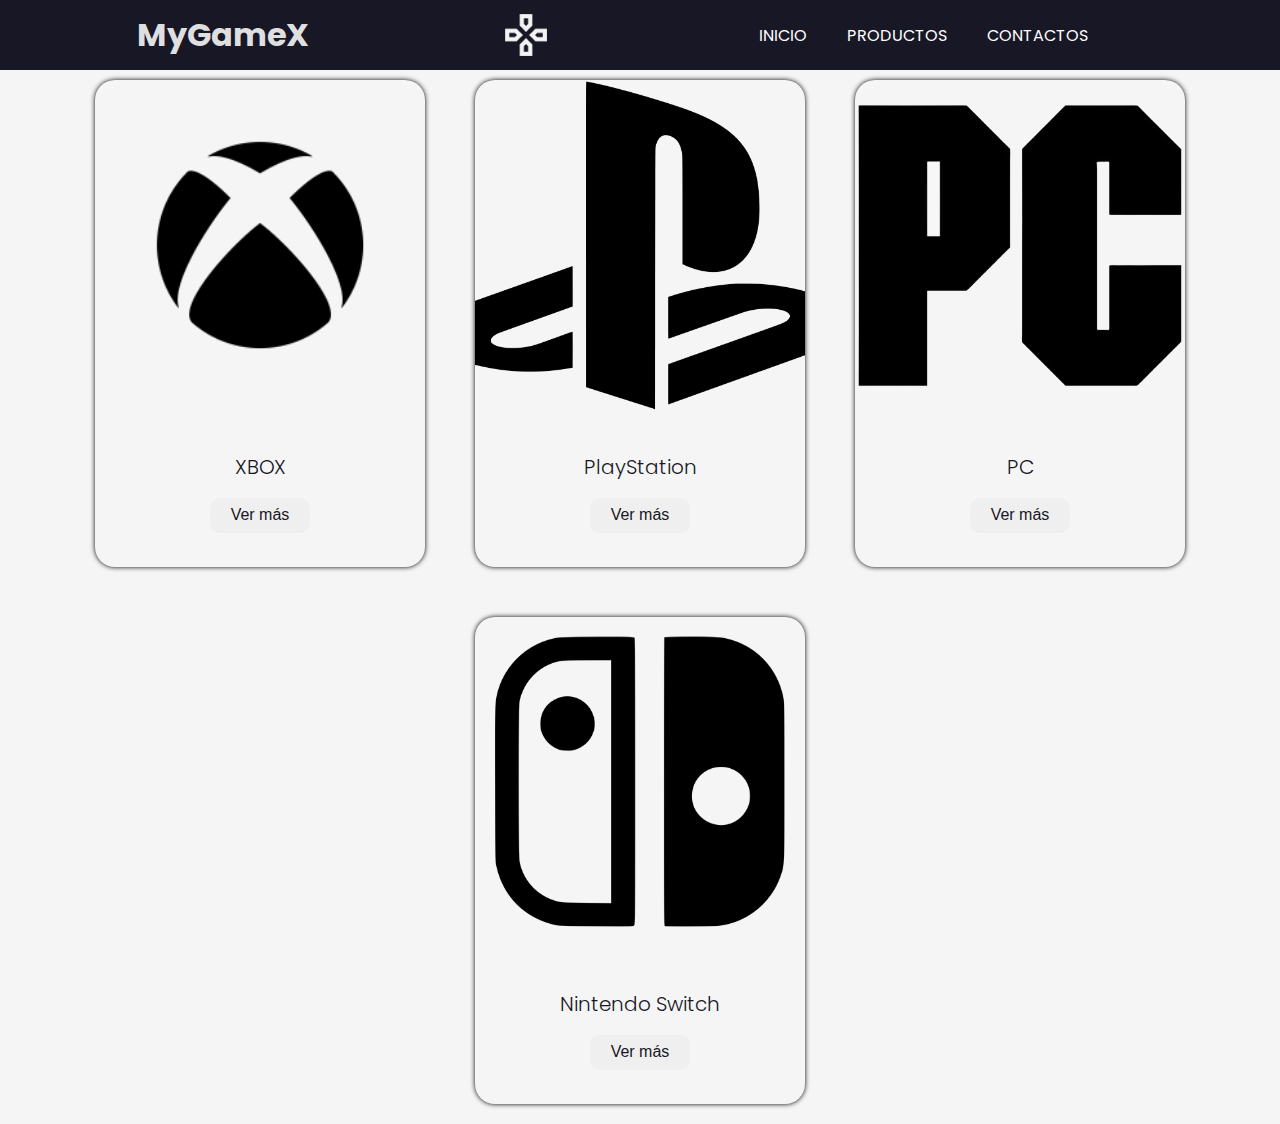
<file: src/FISICA/index.html>
<!DOCTYPE html>
<html lang="en">
<head>
    <meta charset="UTF-8">
    <meta http-equiv="X-UA-Compatible" content="ie=edge">
    <meta name="viewport" content="width=device-width, initial-scale=1.0">
    <title>MyGameX</title>
    <link rel="stylesheet" href="index.css">
    <link rel="icon" href="/src/FISICA/imagenes/ICONO.png">
</head>
<body>
    <header id = "Encabezado">
        <h1>MyGameX</h1>
        <img class = "mando" src="/src/FISICA/imagenes/MANDO.png" >
        <nav class="nav-bar">
            <ul>
                <li><a href="#" class="nav">INICIO</a></li>
                <li><a href="#" class="nav">PRODUCTOS</a></li>
                <li><a href="#" class="nav">CONTACTOS</a></li>
            </ul>
        </nav>
    </header>

    <div class="contenedor" id="contenedor">
        <div>
            <img src="/src/FISICA/imagenes/XBOX.png" alt="Xbox">
            <div class="Informacion">
                <p>XBOX</p>
                <a href="xbox.html"><button>Ver más</button></a>
            </div>
        </div>
        <div>
            <img src="/src/FISICA/imagenes/PLAYSTATION.png" alt="PlayStation">
            <div class="Informacion">
                <p>PlayStation</p>
                <a href="playstation.html"><button>Ver más</button></a>
            </div>
        </div>
        <div>
            <img src="/src/FISICA/imagenes/PC.png" alt="PC">
            <div class="Informacion">
                <p>PC</p>
                <a href="pc.html"><button>Ver más</button></a>
            </div>
        </div>
        <div>
            <img src="/src/FISICA/imagenes/SWITCH.png" alt="Switch">
            <div class="Informacion">
                <p>Nintendo Switch</p>
                <a href="switch.html"><button>Ver más</button></a>
            </div>
        </div>
    </div>
</body>
</html>
</file>
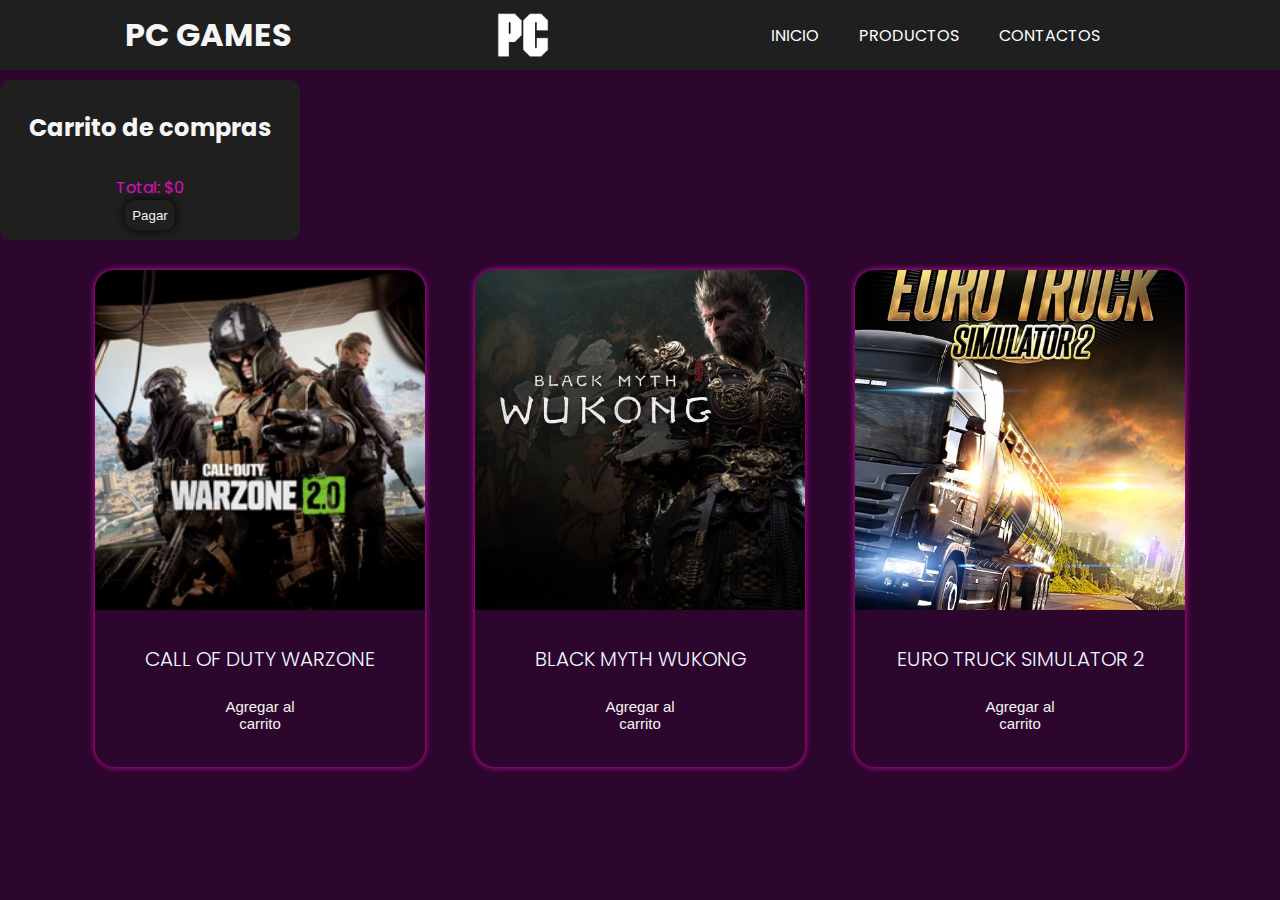
<file: src/FISICA/pc.html>
<!DOCTYPE html>
<html lang="en">
<head>
    <meta charset="UTF-8">
    <meta http-equiv="X-UA-Compatible" content="ie=edge">
    <meta name="viewport" content="width=device-width, initial-scale=1.0">
    <title>MyGameX</title>
    <link rel="stylesheet" href="pc.css">
    <link rel="ICON" href="/src/FISICA/imagenes/ICONO.png">
</head>
<body>
    <div class="cart-container" id="cart-container">
        <h2>Carrito de compras</h2>
        <ul id="cart-list"></ul>
        <p id="cart-total">Total: $0</p>
        <button id="boton-pagar">Pagar</button>
    </div>
    <header id="encabezado-pc">
        <h1>PC GAMES</h1>
        <img class="pc-imagen" src="/src/FISICA/imagenes/PC.png">
        <nav class="nav-bar">
            <ul>
                <li><a href="index.html" class="nav">INICIO</a></li>
                <li><a href="#" class="nav">PRODUCTOS</a></li>
                <li><a href="#" class="nav">CONTACTOS</a></li>
            </ul>
        </nav>
    </header>

    <div class="contenedor" id="pc-contenedor">
        <div>
            <img src="/src/FISICA/imagenes/PC_GAMES/WARZONE.jpeg" alt="WARZONE">
            <div class="Informacion">
                <p>CALL OF DUTY WARZONE</p>
                <button>Agregar al carrito</button>
            </div>
        </div>
        <div>
            <img src="/src/FISICA/imagenes/PC_GAMES/WUKONG.jpeg" alt="WUKONG">
            <div class="Informacion">
                <p>BLACK MYTH WUKONG</p>
                <button>Agregar al carrito</button>
            </div>
        </div>
        <div>
            <img src="/src/FISICA/imagenes/PC_GAMES/TRUCK.jpeg" alt="TRUCK">
            <div class="Informacion">
                <p>EURO TRUCK SIMULATOR 2</p>
                <button>Agregar al carrito</button>
            </div>
        </div>
    </div>

    <script src="TIENDA.js"></script>
    
</body>
</html>
</file>
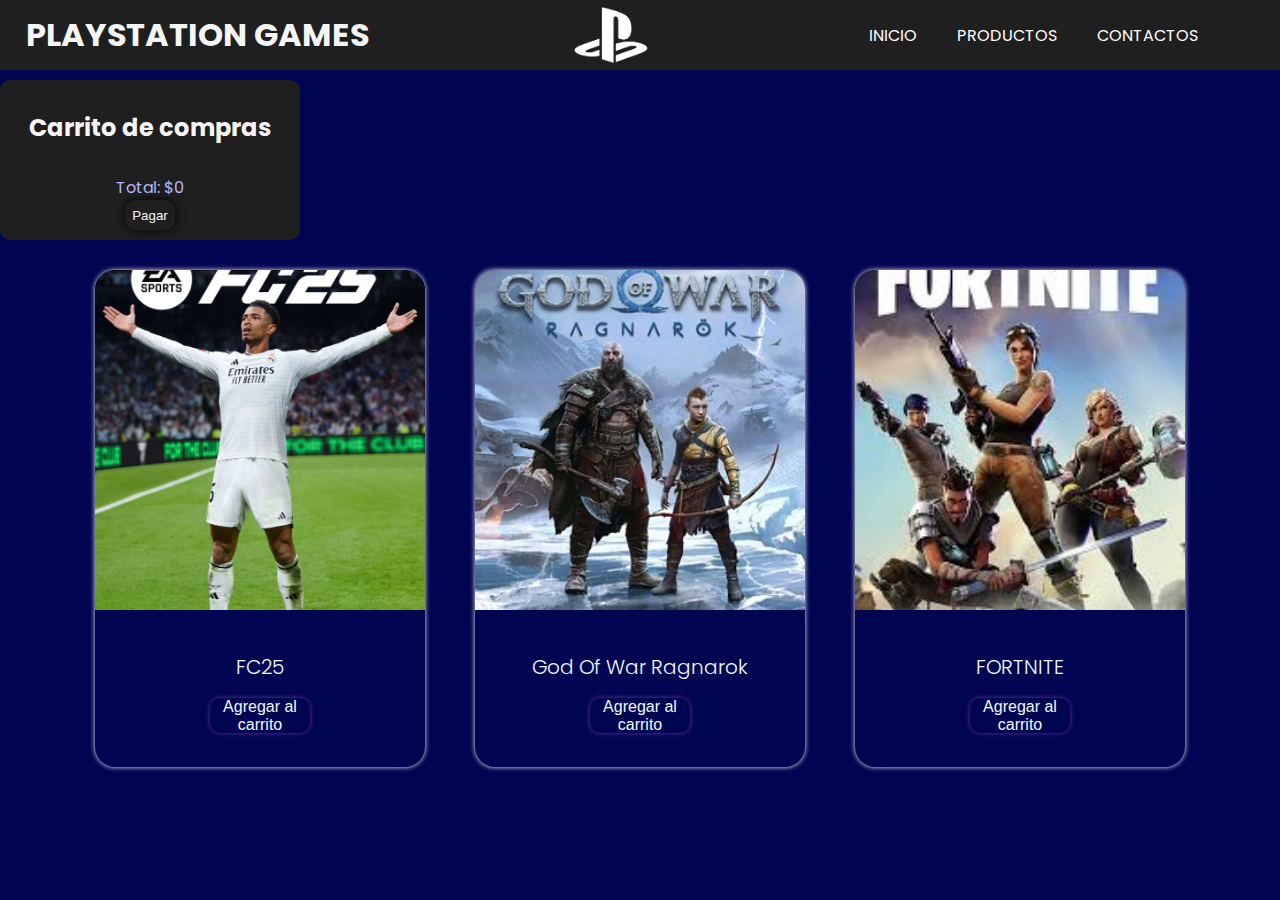
<file: src/FISICA/playstation.html>
<!DOCTYPE html>
<html lang="en">
<head>
    <meta charset="UTF-8">
    <meta http-equiv="X-UA-Compatible" content="ie=edge">
    <meta name="viewport" content="width=device-width, initial-scale=1.0">
    <title>MyGameX</title>
    <link rel="stylesheet" href="playstation.css">
    <link rel="ICON" href="/src/FISICA/imagenes/ICONO.png">
</head>
<body>
    <div class="cart-container" id="cart-container">
        <h2>Carrito de compras</h2>
        <ul id="cart-list"></ul>
        <p id="cart-total">Total: $0</p>
        <button id="boton-pagar">Pagar</button>
    </div>
    <header id="encabezado-playstation">
        <h1>PLAYSTATION GAMES</h1>
        <img class="playstation-imagen" src="/src/FISICA/imagenes/PLAYSTATION.png">
        <nav class="nav-bar">
            <ul>
                <li><a href="index.html" class="nav">INICIO</a></li>
                <li><a href="#" class="nav">PRODUCTOS</a></li>
                <li><a href="#" class="nav">CONTACTOS</a></li>
            </ul>
        </nav>
    </header>

    <div class="contenedor" id="playstation-contenedor">
        <div>
            <img src="/src/FISICA/imagenes/PLAYSTATION_GAMES/FIFA.jpeg" alt="FIFA">
            <div class="Informacion">
                <p>FC25</p>
                <button>Agregar al carrito</button>
            </div>
        </div>
        <div>
            <img src="/src/FISICA/imagenes/PLAYSTATION_GAMES/GOW.jpeg" alt="GOW">
            <div class="Informacion">
                <p>God Of War Ragnarok</p>
                <button>Agregar al carrito</button>
            </div>
        </div>
        <div>
            <img src="/src/FISICA/imagenes/PLAYSTATION_GAMES/FORTNITE.jpeg" alt="FORTNITE">
            <div class="Informacion">
                <p>FORTNITE</p>
                <button>Agregar al carrito</button>
            </div>
        </div>

    </div>

    <script src="TIENDA.js"></script>
    
</body>
</html>
</file>
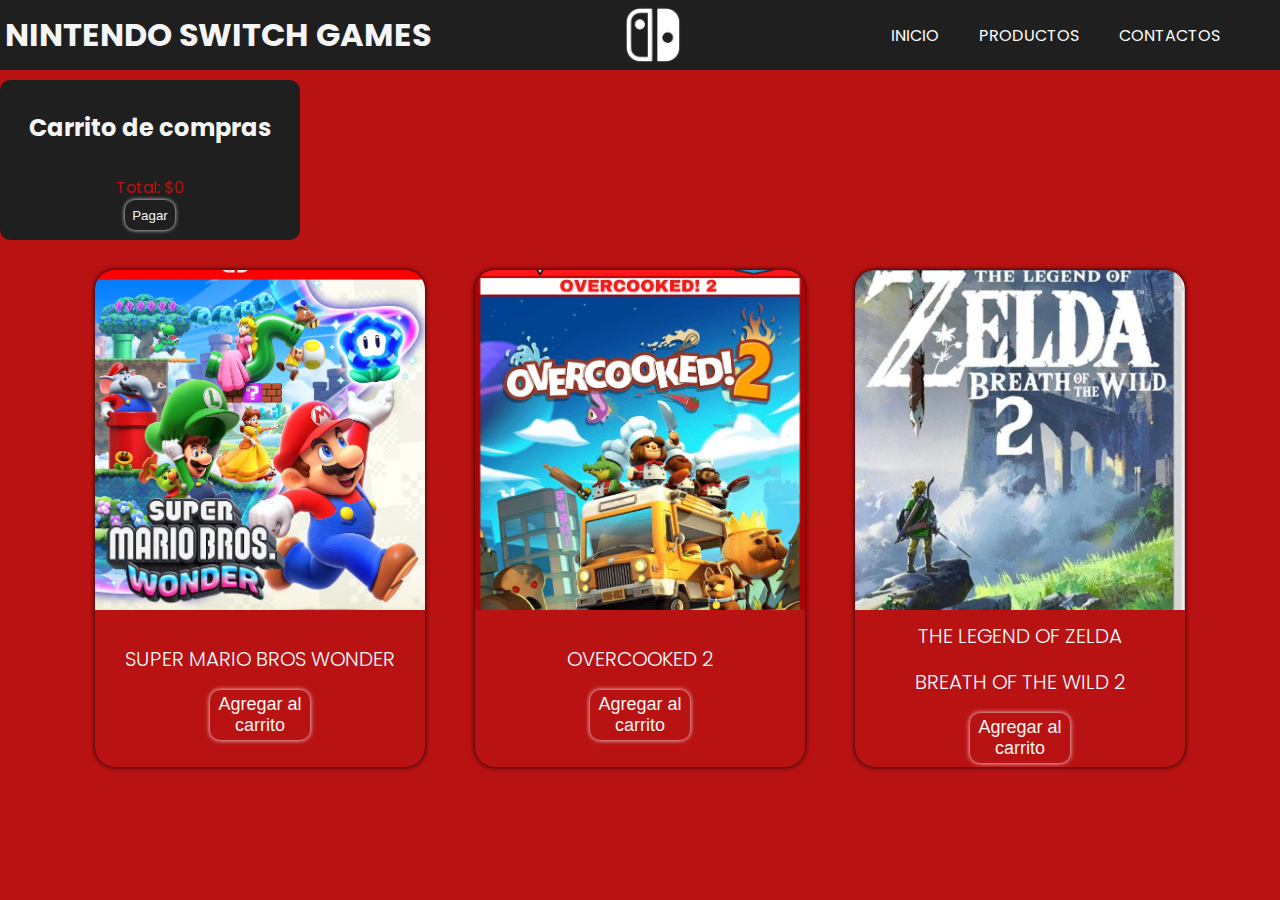
<file: src/FISICA/switch.html>
<!DOCTYPE html>
<html lang="en">
<head>
    <meta charset="UTF-8">
    <meta http-equiv="X-UA-Compatible" content="ie=edge">
    <meta name="viewport" content="width=device-width, initial-scale=1.0">
    <title>MyGameX</title>
    <link rel="stylesheet" href="switch.css">
    <link rel="ICON" href="/src/FISICA/imagenes/ICONO.png">
</head>
<body>
    <div class="cart-container" id="cart-container">
        <h2>Carrito de compras</h2>
        <ul id="cart-list"></ul>
        <p id="cart-total">Total: $0</p>
        <button id="boton-pagar">Pagar</button>
    </div>
    <header id="encabezado-switch">
        <h1>NINTENDO SWITCH GAMES</h1>
        <img class="switch-imagen" src="/src/FISICA/imagenes/SWITCH.png">
        <nav class="nav-bar">
            <ul>
                <li><a href="index.html" class="nav">INICIO</a></li>
                <li><a href="#" class="nav">PRODUCTOS</a></li>
                <li><a href="#" class="nav">CONTACTOS</a></li>
            </ul>
        </nav>
    </header>

    <div class="contenedor" id="switch-contenedor">
        <div>
            <img src="/src/FISICA/imagenes/SWITCH_GAMES/SUPER_MARIO.jpeg" alt="SUPER MARIO">
            <div class="Informacion">
                <p>SUPER MARIO BROS WONDER</p>
                <button>Agregar al carrito</button>
            </div>
        </div>
        <div>
            <img src="/src/FISICA/imagenes/SWITCH_GAMES/OVERCOOKED.jpeg" alt="OVERCOOKED 2">
            <div class="Informacion">
                <p>OVERCOOKED 2</p>
                <button>Agregar al carrito</button>
            </div>
        </div>
        <div>
            <img src="/src/FISICA/imagenes/SWITCH_GAMES/ZELDA.jpeg" alt="THE LEGEND OF ZELDA">
            <div class="Informacion">
                <p>THE LEGEND OF ZELDA</p>
                <p>BREATH OF THE WILD 2</p>
                <button>Agregar al carrito</button>
            </div>
        </div>
    </div>

    <script src="TIENDA.js"></script>
    
</body>
</html>
</file>
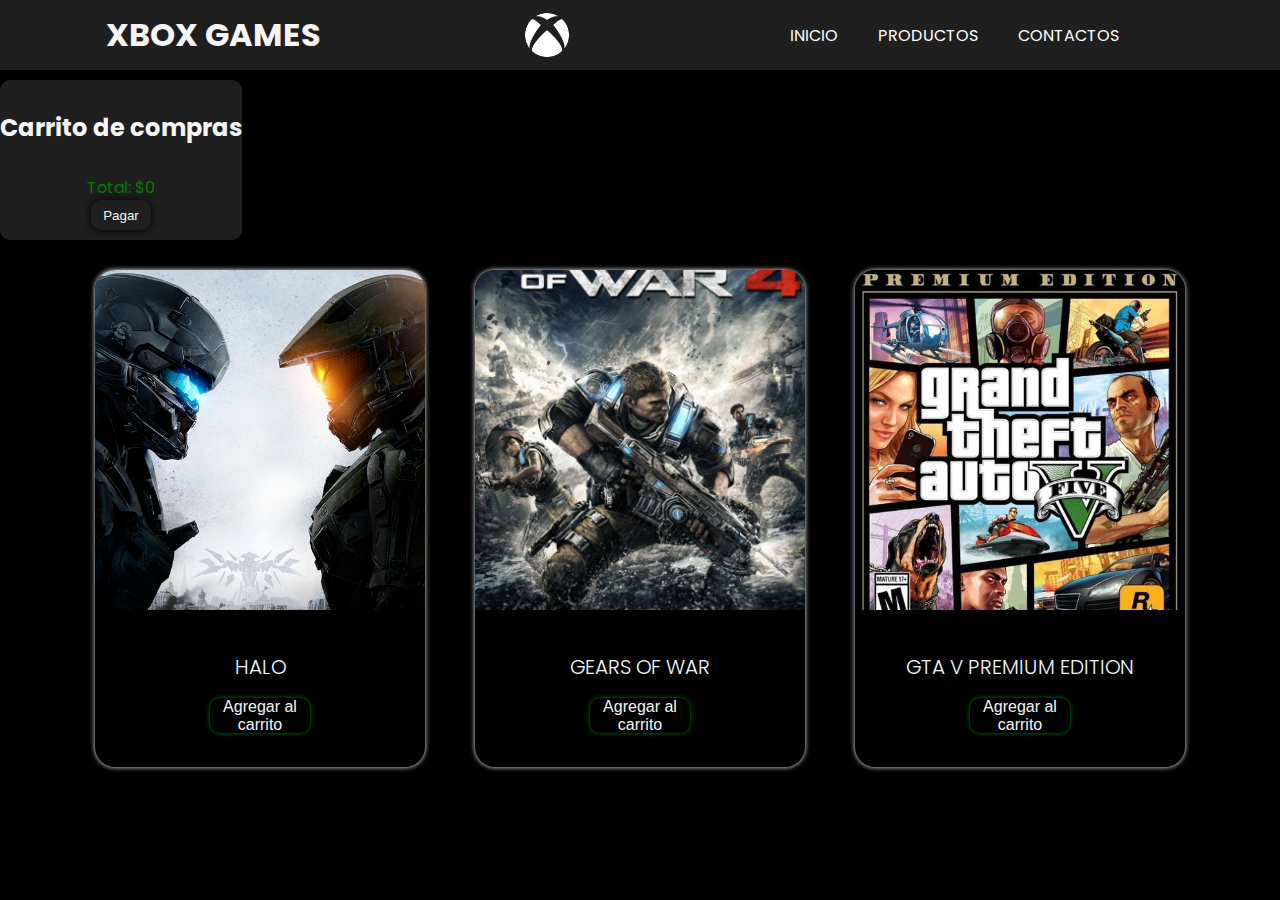
<file: src/FISICA/xbox.html>
<!DOCTYPE html>
<html lang="en">
<head>
    <meta charset="UTF-8">
    <meta http-equiv="X-UA-Compatible" content="ie=edge">
    <meta name="viewport" content="width=device-width, initial-scale=1.0">
    <title>MyGameX</title>
    <link rel="stylesheet" href="xbox.css">
    <link rel="ICON" href="/src/FISICA/imagenes/ICONO.png">
</head>
<body>
    <div class="cart-container" id="cart-container">
        <h2>Carrito de compras</h2>
        <ul id="cart-list"></ul>
        <p id="cart-total">Total: $0</p>
        <button id="boton-pagar">Pagar</button>
    </div>
    <header id="encabezado-xbox">
        <h1>XBOX GAMES</h1>
        <img class="xbox-imagen" src="/src/FISICA/imagenes/XBOX.png">
        <nav class="nav-bar">
            <ul>
                <li><a href="index.html" class="nav">INICIO</a></li>
                <li><a href="#" class="nav">PRODUCTOS</a></li>
                <li><a href="#" class="nav">CONTACTOS</a></li>
            </ul>
        </nav>
    </header>

    <div class="contenedor" id="xbox-contenedor">
        <div>
            <img src="/src/FISICA/imagenes/HALO_XBOX.png" alt="HALO">
            <div class="Informacion">
                <p>HALO</p>
                <button>Agregar al carrito</button>
            </div>
        </div>
        <div>
            <img src="/src/FISICA/imagenes/GOW.jpg" alt="GEARS OF WAR">
            <div class="Informacion">
                <p>GEARS OF WAR</p>
                <button>Agregar al carrito</button>
            </div>
        </div>
        <div>
            <img src="/src/FISICA/imagenes/GTAV.jpg" alt="GTA V PREMIUM EDITION">
            <div class="Informacion">
                <p>GTA V PREMIUM EDITION</p>
                <button>Agregar al carrito</button>
            </div>
        </div>
    </div>
    <script src="TIENDA.js"></script>
    
</body>
</html>
</file>
<file: src/FISICA/index.css>
@import url('https://fonts.googleapis.com/css2?family=Poppins:ital,wght@0,100;0,200;0,300;0,400;0,500;0,600;0,700;0,800;0,900;1,100;1,200;1,300;1,400;1,500;1,600;1,700;1,800;1,900&display=swap');

* {
    margin: 0%;
    padding: 0%;
    box-sizing: border-box;
    color: #181726;
}

.nav-bar {
    padding: 1em;
    text-align: center; 
}

.nav-bar ul {
    list-style: none; 
    margin: 0;  
    padding: 0; 
    display: flex; 
    justify-content: space-between; 
}

.nav{
    color: #fff; 
    text-decoration: none; 
    transition: color 0.2s ease; 
}

.nav:hover {
    color: #534ea1;
}

.nav-bar li {
    margin-right: 40px;
}

body{
    font-family: 'Poppins', sans-serif;
    background-color: whitesmoke;
    padding-top: 80px;
}

h1{
    text-align: center;
    margin: 30px 0px;
    color: rgb(223, 223, 224);
}

img{
    width: 330px;
    height: 330px;
    object-fit: cover;
    border-radius: 20px 20px 0px 0px;
}

header {
    background-color: #181726;
    display: flex;
    align-items: center;
    justify-content: center;
    gap: 15%;
    height: 70px;
    top: 0;
    position: fixed;
    width: 100%;
}

.scroll{
    background-color: whitesmoke;
    box-shadow: .1rem .2rem .3rem rgb(32, 32, 160);
}

.scroll img{
    filter: invert(15%);
}

.scroll h1{
    color: rgb(2, 2, 2);
}

.mando{
    width: 50px;
    height: auto;
}

.contenedor{
    display: flex;
    justify-content: center;
    flex-wrap: wrap;
    gap: 50px;
    margin-bottom: 20px;
}

.contenedor>div{
    box-shadow: 0px 0px 5px 0px rgba(0, 0, 0, 30);
    border-radius: 20px;
}

.contenedor>div:hover{
    box-shadow: 0px 0px 20px 0px #24214b;
}

.Informacion{
    height: 150px;
    display: flex;
    justify-content: center;
    align-items: center;
    flex-direction: column;
    gap: 16px;
}

.Informacion>p{
    font-size: 20px;
    font-weight: 300;
}

.Informacion button{
    width: 100px;
    height: 35px;
    border-radius: 10px;
    border: none;
    font-size:  16px;
    font-weight: 300;
    cursor: pointer;
}

.Informacion button:hover{
    box-shadow: 0px 0px 8px 0px #24214b;
}
</file>
<file: src/FISICA/pc.css>
@import url('https://fonts.googleapis.com/css2?family=Poppins:ital,wght@0,100;0,200;0,300;0,400;0,500;0,600;0,700;0,800;0,900;1,100;1,200;1,300;1,400;1,500;1,600;1,700;1,800;1,900&display=swap');


* {
    margin: 0%;
    padding: 0%;
    box-sizing: border-box;
    color: whitesmoke;
}

.nav-bar {
    padding: 1em;
    text-align: center; 
}

.nav-bar ul {
    list-style: none; 
    margin: 0;  
    padding: 0; 
    display: flex; 
    justify-content: space-between; 
}

.nav{
    color: #fff; 
    text-decoration: none; 
    transition: color 0.2s ease; 
}

.nav:hover {
    color: rgb(223, 14, 188);
}

.nav-bar li {
    margin-right: 40px;
}

body{
    background-color: rgb(44, 6, 44);
    padding-top: 80px;
    font-family: 'Poppins', sans-serif;
}

h1{
    text-align: center;
    margin: 30px 0px;
    color: whitesmoke;
}

h2{
    text-align: center;
    margin: 30px 0px;
    color: whitesmoke;
}

img{
    width: 330px;
    height: 340px;
    object-fit: cover;
    border-radius: 20px 20px 0px 0px;
}

header {
    background-color: rgb(31, 31, 31);
    display: flex;
    align-items: center;
    justify-content: center;
    gap: 15%;
    height: 70px;
    top: 0;
    position: fixed;
    width: 100%;
}

li{
    color: aliceblue;
}

.pc-imagen{
    filter: invert(100%);
    width: 80px;
    height: auto;
}

.cart-container{
    font-family: 'Poppins', sans-serif;
    background-color: rgb(31, 31, 31);
    text-align: center;
    display:inline-block;
    border-radius: 10px;
    margin-top: auto;
    margin-bottom: 30px;
    width: 300px;
    height: auto;
}
.cart-container>p{
    color: rgb(223, 14, 188);
}

.cart-container button{

    box-shadow: 0px 0px 10px 0px black;
    background-color: rgb(31, 31, 31);
    text-align: center;
    width: 50px;
    height: 30px;
    margin-bottom: 10px;
    border-radius: 10px;
    border: none;
    cursor: pointer;
}

.cart-container button:hover{
    box-shadow: 0px 0px 8px 0px rgb(223, 14, 188);
}

.contenedor{
    display: flex;
    justify-content: center;
    flex-wrap: wrap;
    gap: 50px;
    margin-bottom: 20px;
}

.contenedor>div{
    box-shadow: 0px 0px 6px 0px rgb(223, 14, 188);
    border-radius: 20px;
}

.contenedor>div:hover{
    box-shadow: 0px 0px 18px 0px rgb(223, 14, 188);
}

.Informacion{
    height: 150px;
    display: flex;
    justify-content: center;
    align-items: center;
    flex-direction: column;
    gap: 16px;
}

.Informacion>p{
    color: aliceblue;
    font-size: 20px;
    font-weight: 300;
}

.Informacion button{
    background-color: rgb(44, 6, 44);
    color: whitesmoke;
    width: 100px;
    height: 50px;
    border-radius: 10px;
    border: none;
    font-size:  15px;
    font-weight: 300;
    cursor: pointer;
}

.Informacion button:hover{
    box-shadow: 0px 0px 10px 0px rgb(223, 14, 188);
}
</file>
<file: src/FISICA/playstation.css>
@import url('https://fonts.googleapis.com/css2?family=Poppins:ital,wght@0,100;0,200;0,300;0,400;0,500;0,600;0,700;0,800;0,900;1,100;1,200;1,300;1,400;1,500;1,600;1,700;1,800;1,900&display=swap');


* {
    margin: 0%;
    padding: 0%;
    box-sizing: border-box;
    color: whitesmoke;
}

.nav-bar {
    padding: 1em;
    text-align: center; 
}

.nav-bar ul {
    list-style: none; 
    margin: 0;  
    padding: 0; 
    display: flex; 
    justify-content: space-between; 
}

.nav{
    color: #fff; 
    text-decoration: none; 
    transition: color 0.2s ease; 
}

.nav:hover {
    color: rgb(22, 22, 255);
}

.nav-bar li {
    margin-right: 40px;
}

body{
    background-color: rgb(0, 5, 82);
    padding-top: 80px;
    font-family: 'Poppins', sans-serif;
}

h1{
    text-align: center;
    margin: 30px 0px;
    color: whitesmoke;
}

h2{
    text-align: center;
    margin: 30px 0px;
    color: whitesmoke;
}

img{
    width: 330px;
    height: 340px;
    object-fit: cover;
    border-radius: 20px 20px 0px 0px;
}

header {
    background-color: rgb(31, 31, 31);
    display: flex;
    align-items: center;
    justify-content: center;
    gap: 15%;
    height: 70px;
    top: 0;
    position: fixed;
    width: 100%;
}

li{
    color: #fff;
}

.playstation-imagen{
    filter: invert(100%);
    width: 100px;
    height: auto;
}

.cart-container{
    font-family: 'Poppins', sans-serif;
    background-color: rgb(31, 31, 31);
    text-align: center;
    display:inline-block;
    border-radius: 10px;
    margin-top: auto;
    margin-bottom: 30px;
    width: 300px;
    height: auto;
}
.cart-container>p{
    color: rgb(182, 182, 255);
}

.cart-container button{

    box-shadow: 0px 0px 10px 0px black;
    background-color: rgb(31, 31, 31);
    text-align: center;
    width: 50px;
    height: 30px;
    margin-bottom: 10px;
    border-radius: 10px;
    border: none;
    cursor: pointer;
}

.cart-container button:hover{
    box-shadow: 0px 0px 8px 0px blue;
}

.contenedor{
    display: flex;
    justify-content: center;
    flex-wrap: wrap;
    gap: 50px;
    margin-bottom: 20px;
}

.contenedor>div{
    box-shadow: 0px 0px 5px 0px whitesmoke;
    border-radius: 20px;
}

.contenedor>div:hover{
    box-shadow: 0px 0px 18px 0px whitesmoke;
}

.Informacion{
    height: 150px;
    display: flex;
    justify-content: center;
    align-items: center;
    flex-direction: column;
    gap: 16px;
}

.Informacion>p{
    color: aliceblue;
    font-size: 20px;
    font-weight: 300;
}

.Informacion button{
    background-color: rgb(0, 5, 82);
    color: aliceblue;
    box-shadow: 0 0 5px 0 rebeccapurple;
    width: 100px;
    height: 35px;
    border-radius: 10px;
    border: none;
    font-size:  16px;
    font-weight: 300;
    cursor: pointer;
}

.Informacion button:hover{
    box-shadow: 0px 0px 10px 0px whitesmoke;
}
</file>
<file: src/FISICA/switch.css>
@import url('https://fonts.googleapis.com/css2?family=Poppins:ital,wght@0,100;0,200;0,300;0,400;0,500;0,600;0,700;0,800;0,900;1,100;1,200;1,300;1,400;1,500;1,600;1,700;1,800;1,900&display=swap');


* {
    margin: 0%;
    padding: 0%;
    box-sizing: border-box;
    color: whitesmoke;
}

.nav-bar {
    padding: 1em;
    text-align: center; 
}

.nav-bar ul {
    list-style: none; 
    margin: 0;  
    padding: 0; 
    display: flex; 
    justify-content: space-between; 
}

.nav{
    color: #fff; 
    text-decoration: none; 
    transition: color 0.2s ease; 
}

.nav:hover {
    color: rgb(216, 19, 19);
}

.nav-bar li {
    margin-right: 40px;
}

body{
    background-color: rgb(185, 18, 18);
    padding-top: 80px;
    font-family: 'Poppins', sans-serif;
}

h1{
    text-align: center;
    margin: 30px 0px;
    color: whitesmoke;
}

h2{
    text-align: center;
    margin: 30px 0px;
    color: whitesmoke;
}

img{
    width: 330px;
    height: 340px;
    object-fit: cover;
    border-radius: 20px 20px 0px 0px;
}

header {
    background-color: rgb(31, 31, 31);
    display: flex;
    align-items: center;
    justify-content: center;
    gap: 15%;
    height: 70px;
    top: 0;
    position: fixed;
    width: 100%;
}

li{
    color: aliceblue;
}

.switch-imagen{
    filter: invert(100%);
    width: 60px;
    height: auto;
}

.cart-container{
    font-family: 'Poppins', sans-serif;
    background-color: rgb(31, 31, 31);
    text-align: center;
    display:inline-block;
    border-radius: 10px;
    margin-bottom: 30px;
    width: 300px;
    height: auto;
}
.cart-container>p{
    color: rgb(185, 18, 18);
}

.cart-container button{

    box-shadow: 0px 0px 4px 0px whitesmoke;
    background-color: rgb(31, 31, 31);
    text-align: center;
    width: 50px;
    height: 30px;
    margin-bottom: 10px;
    border-radius: 10px;
    border: none;
    cursor: pointer;
}

.cart-container button:hover{
    box-shadow: 0px 0px 10px 0px rgb(216, 19, 19);
}

.contenedor{
    display: flex;
    justify-content: center;
    flex-wrap: wrap;
    gap: 50px;
    margin-bottom: 20px;
}

.contenedor>div{
    box-shadow: 0px 0px 5px 0px black;
    border-radius: 20px;
}

.contenedor>div:hover{
        box-shadow: 0px 0px 20px 0px whitesmoke;
}

.Informacion{
    height: 150px;
    display: flex;
    justify-content: center;
    align-items: center;
    flex-direction: column;
    gap: 16px;
}

.Informacion>p{
    color: aliceblue;
    font-size: 20px;
    font-weight: 300;
}

.Informacion button{
    background-color: rgb(185, 18, 18);
    box-shadow: 0px 0px 5px 0px whitesmoke;
    color: whitesmoke;
    width: 100px;
    height: 50px;
    border-radius: 10px;
    border: none;
    font-size:  18px;
    font-weight: 300;
    cursor: pointer;
}

.Informacion button:hover{
    box-shadow: 0px 0px 10px 0px whitesmoke;
}
</file>
<file: src/FISICA/xbox.css>
@import url('https://fonts.googleapis.com/css2?family=Poppins:ital,wght@0,100;0,200;0,300;0,400;0,500;0,600;0,700;0,800;0,900;1,100;1,200;1,300;1,400;1,500;1,600;1,700;1,800;1,900&display=swap');


* {
    margin: 0%;
    padding: 0%;
    box-sizing: border-box;
    color: whitesmoke;
}

.nav-bar {
    padding: 1em;
    text-align: center; 
}

.nav-bar ul {
    list-style: none; 
    margin: 0;  
    padding: 0; 
    display: flex; 
    justify-content: space-between; 
}

.nav{
    color: #fff; 
    text-decoration: none; 
    transition: color 0.2s ease; 
}

.nav:hover {
    color: green;
}

.nav-bar li {
    margin-right: 40px;
}

body{
    background-color: rgb(0, 0, 0);
    padding-top: 80px;
    font-family: 'Poppins', sans-serif;
}

h1{
    text-align: center;
    margin: 30px 0px;
    color: whitesmoke;
}

h2{
    text-align: center;
    margin: 30px 0px;
    color: whitesmoke;
}

img{
    width: 330px;
    height: 340px;
    object-fit: cover;
    border-radius: 20px 20px 0px 0px;
}

header {
    background-color: rgb(31, 31, 31);
    display: flex;
    align-items: center;
    justify-content: center;
    gap: 15%;
    height: 70px;
    top: 0;
    position: fixed;
    width: 100%;
}

li{
    color: aliceblue;
}


.xbox-imagen{
    filter: invert(100%);
    width: 70px;
    height: auto;
}

.cart-container{
    font-family: 'Poppins', sans-serif;
    background-color: rgb(31, 31, 31);
    text-align: center;
    display:inline-block;
    border-radius: 10px;
    margin-top: auto;
    margin-bottom: 30px;
    width: auto;
    height: auto;
}
.cart-container>p{
    color: rgb(1, 124, 1);
}

.cart-container button{

    box-shadow: 0px 0px 10px 0px black;
    background-color: rgb(31, 31, 31);
    text-align: center;
    width: 60px;
    height: 30px;
    margin-bottom: 10px;
    border-radius: 10px;
    border: none;
    cursor: pointer;
}

.cart-container button:hover{
    box-shadow: 0px 0px 8px 0px rgb(1, 127, 3);
}

.contenedor{
    display: flex;
    justify-content: center;
    flex-wrap: wrap;
    gap: 50px;
    margin-bottom: 20px;
}

.contenedor>div{
    box-shadow: 0px 0px 5px 0px whitesmoke;
    border-radius: 20px;
}

.contenedor>div:hover{
    box-shadow: 0px 0px 15px 0px rgb(1, 124, 1);
}

.Informacion{
    height: 150px;
    display: flex;
    justify-content: center;
    align-items: center;
    flex-direction: column;
    gap: 16px;
}

.Informacion>p{
    color: aliceblue;
    font-size: 20px;
    font-weight: 300;
}

.Informacion button{
    color: whitesmoke;
    box-shadow: 0px 0px 5px 0px rgb(1, 124, 1);
    background-color: rgb(0, 0, 0);
    width: 100px;
    height: 35px;
    border-radius: 10px;
    border: none;
    font-size:  16px;
    font-weight: 300;
    cursor: pointer;
}

.Informacion button:hover{
    box-shadow: 0px 0px 13px 0px rgb(2, 97, 10);
}
</file>
